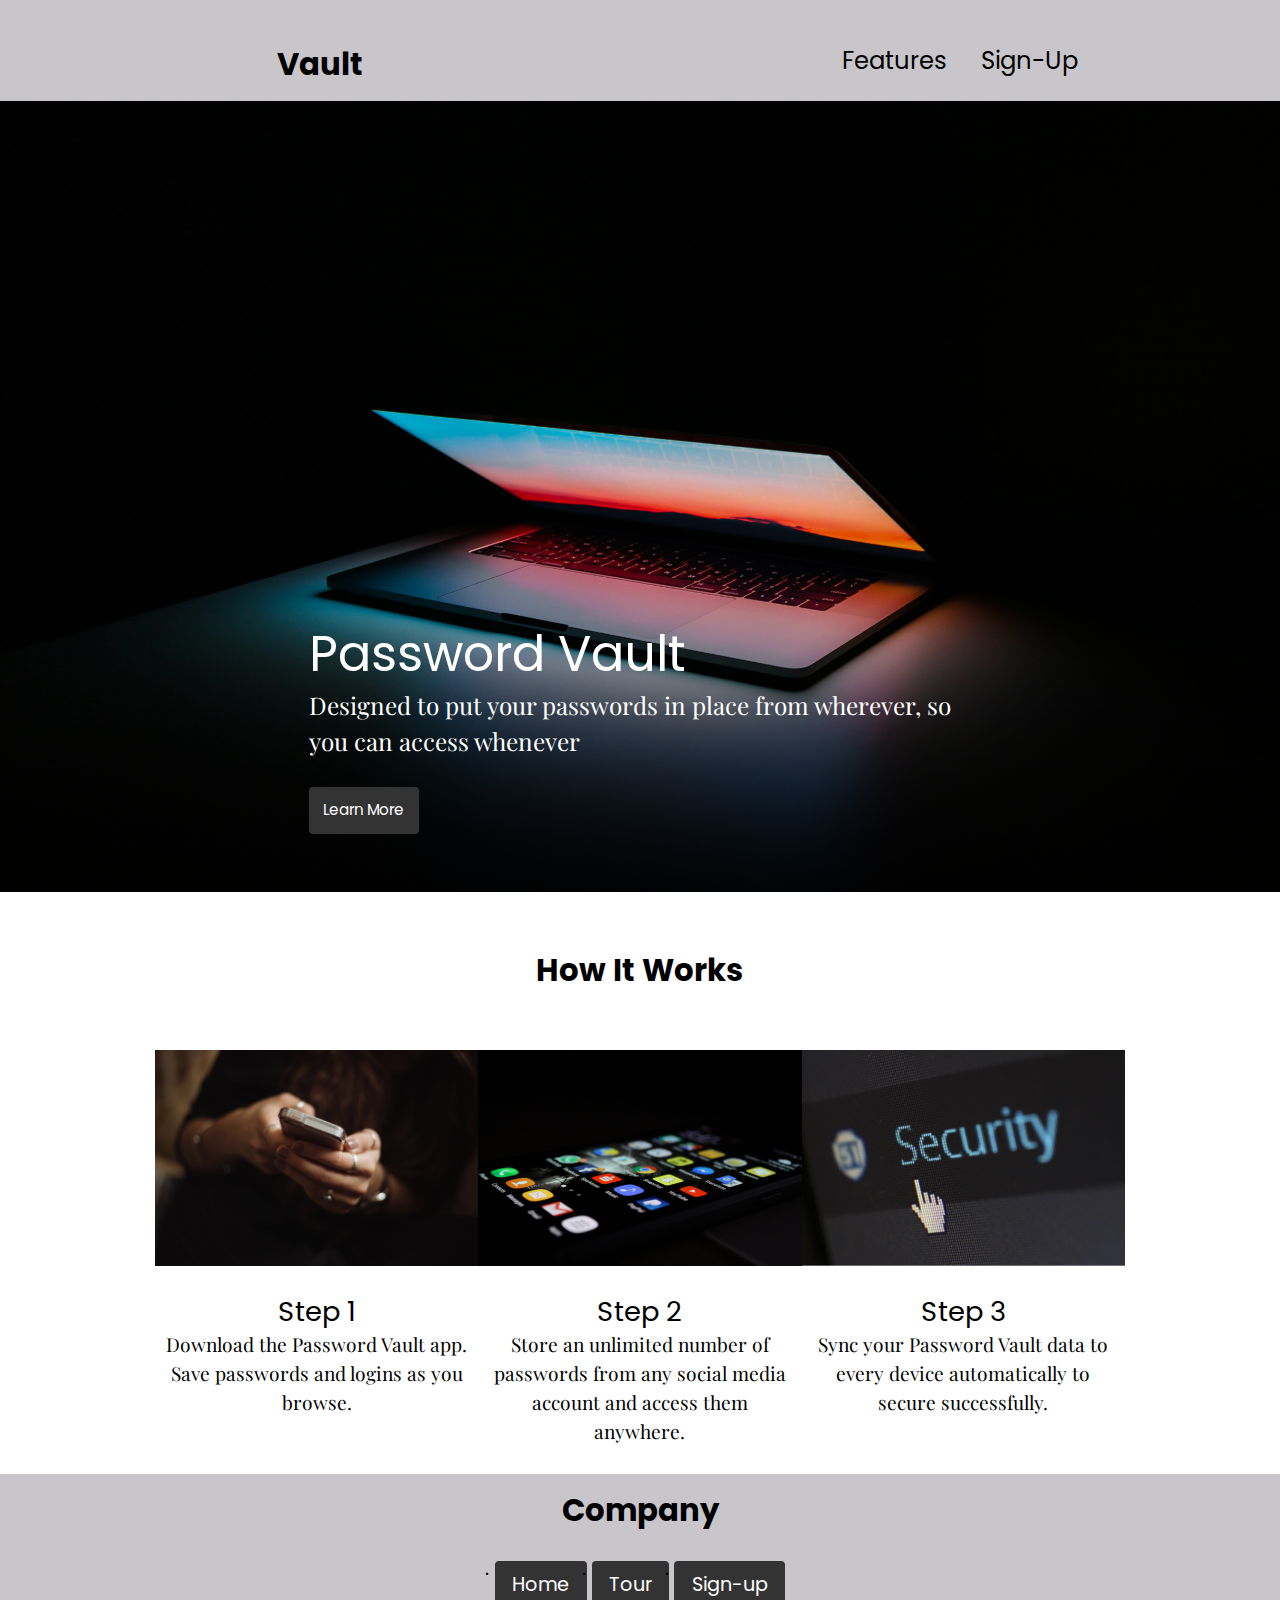
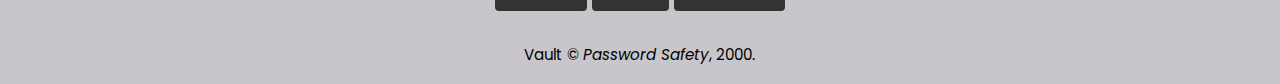
<file: index.html>
<!DOCTYPE html>
<html lang="en-ca">
<head>
  <meta charset="utf-8">
  <title>SAAS Website</title>
  <meta name="viewport" content="width=device-width,initial-scale=1">
  <link href="css/modules.css" rel="stylesheet">
  <link href="css/grid.css" rel="stylesheet">
  <link href="css/type.css" rel="stylesheet">
  <link href="css/main.css" rel="stylesheet">
  <link href="https://fonts.googleapis.com/css2?family=Playfair+Display&family=Poppins:wght@300;700&display=swap" rel="stylesheet">
</head>
<body>

  <ul class="skip-links top">
    <li><a href="#main">Jump to main content</a></li>
    <li><a href="#nav">Jump to navigation</a></li>
  </ul>

  <header role="banner" class="head text-center">
    <div class="grid">
      <div class="unit xs-1 s-1 m-1-2 l-1-2">
        <h1 class="peta push-0 pad-t-1-2 pad-b-1-2 gutter"><a class="name" href="index.html">Vault</a></h1>
      </div>
      <div class="unit xs-1 s-1 m-1-2 l-1-2 grid-middle">
        <nav role="navigation" id="nav" tabindex="0">
          <ol class="giga push-0 list-group-inline">
            <li class="gutter-1-2 pad-t-1-2 pad-b-1-2"><a href="tour.html">Features</a></li>
            <li class="gutter-1-2 pad-t-1-2 pad-b-1-2"><a href="sign-up.html">Sign-Up</a></li>
          </ol>
        </nav>
      </div>
    </div>
  </header>

  <main role="main" id="main" tabindex="0">
    <section class="banner push">
      <div class="embed embed-golden">
        <img class="embed-item" src="images/laptop.jpg" alt="" aria-details="password-vault">
      </div>
      <div class="banner-content pad-t-2 pad-b-2" id="password-vault">
        <div class="gutter-1-2 wrapper max-length">
          <h2 class="not-bold nina push-0 ">Password Vault</h2>
          <p class="giga push-b">Designed to put your passwords in place from wherever, so you can access whenever</p>
          <a class="btn micro" href="tour.html">Learn More</a>
        </div>
      </div>
    </section>
    <section class="text-center wrapper gutter-1-2">
      <h2 class="push island">How It Works</h2>
      <div>
        <ul class="grid list-group">
          <li class="unit xs-1 s-1 m-1-2 l-1-3">
            <img class="img-flex push" src="images/hold-phone.jpg" alt="" aria-details="step-one">
            <div class="gutter-1-4" id="step-one">
              <h3 class="tera push-0 not-bold">Step 1</h3>
              <p>Download the Password Vault app. Save passwords and logins as you browse.</p>
            </div>
          </li>
          <li class="unit xs-1 s-1 m-1-2 l-1-3">
            <img class="img-flex push" src="images/socials.jpg" alt="" aria-details="step-two">
            <div class="gutter-1-4">
              <h3 class="tera push-0 not-bold" id="step-two">Step 2</h3>
              <p>Store an unlimited number of passwords from any social media account and access them anywhere.</p>
            </div>
          </li>
          <li class="unit xs-1 s-1 m-1-2 l-1-3">
            <img class="img-flex push" src="images/secure.jpg" alt="" aria-details="step-three">
            <div class="gutter-1-4" id="step-three">
              <h3 class="tera push-0 not-bold">Step 3</h3>
              <p>Sync your Password Vault data to every device automatically to secure successfully.</p>
            </div>
          </li>
        </ul>
      </div>
    </section>
  </main>

  <footer class="footer pad-t-1-2 pad-b-1-2" role="contentinfo" tabindex="0">
    <nav class="links text-center">
      <h2 class="text-center">Company</h2>
      <ul class="text-center">
        <li><a class="btn" href="index.html">Home</a></li>
        <li><a class="btn" href="tour.html">Tour</a></li>
        <li><a class="btn" href="sign-up.html">Sign-up</a></li>
      </ul>
    </nav>
    <div class="wrapper gutter-1-2 text-center">
      <small class="push-0 micro">Vault © <i>Password Safety</i>, 2000.</small>
    </div>
  </footer>
</body>
</html>
</file>
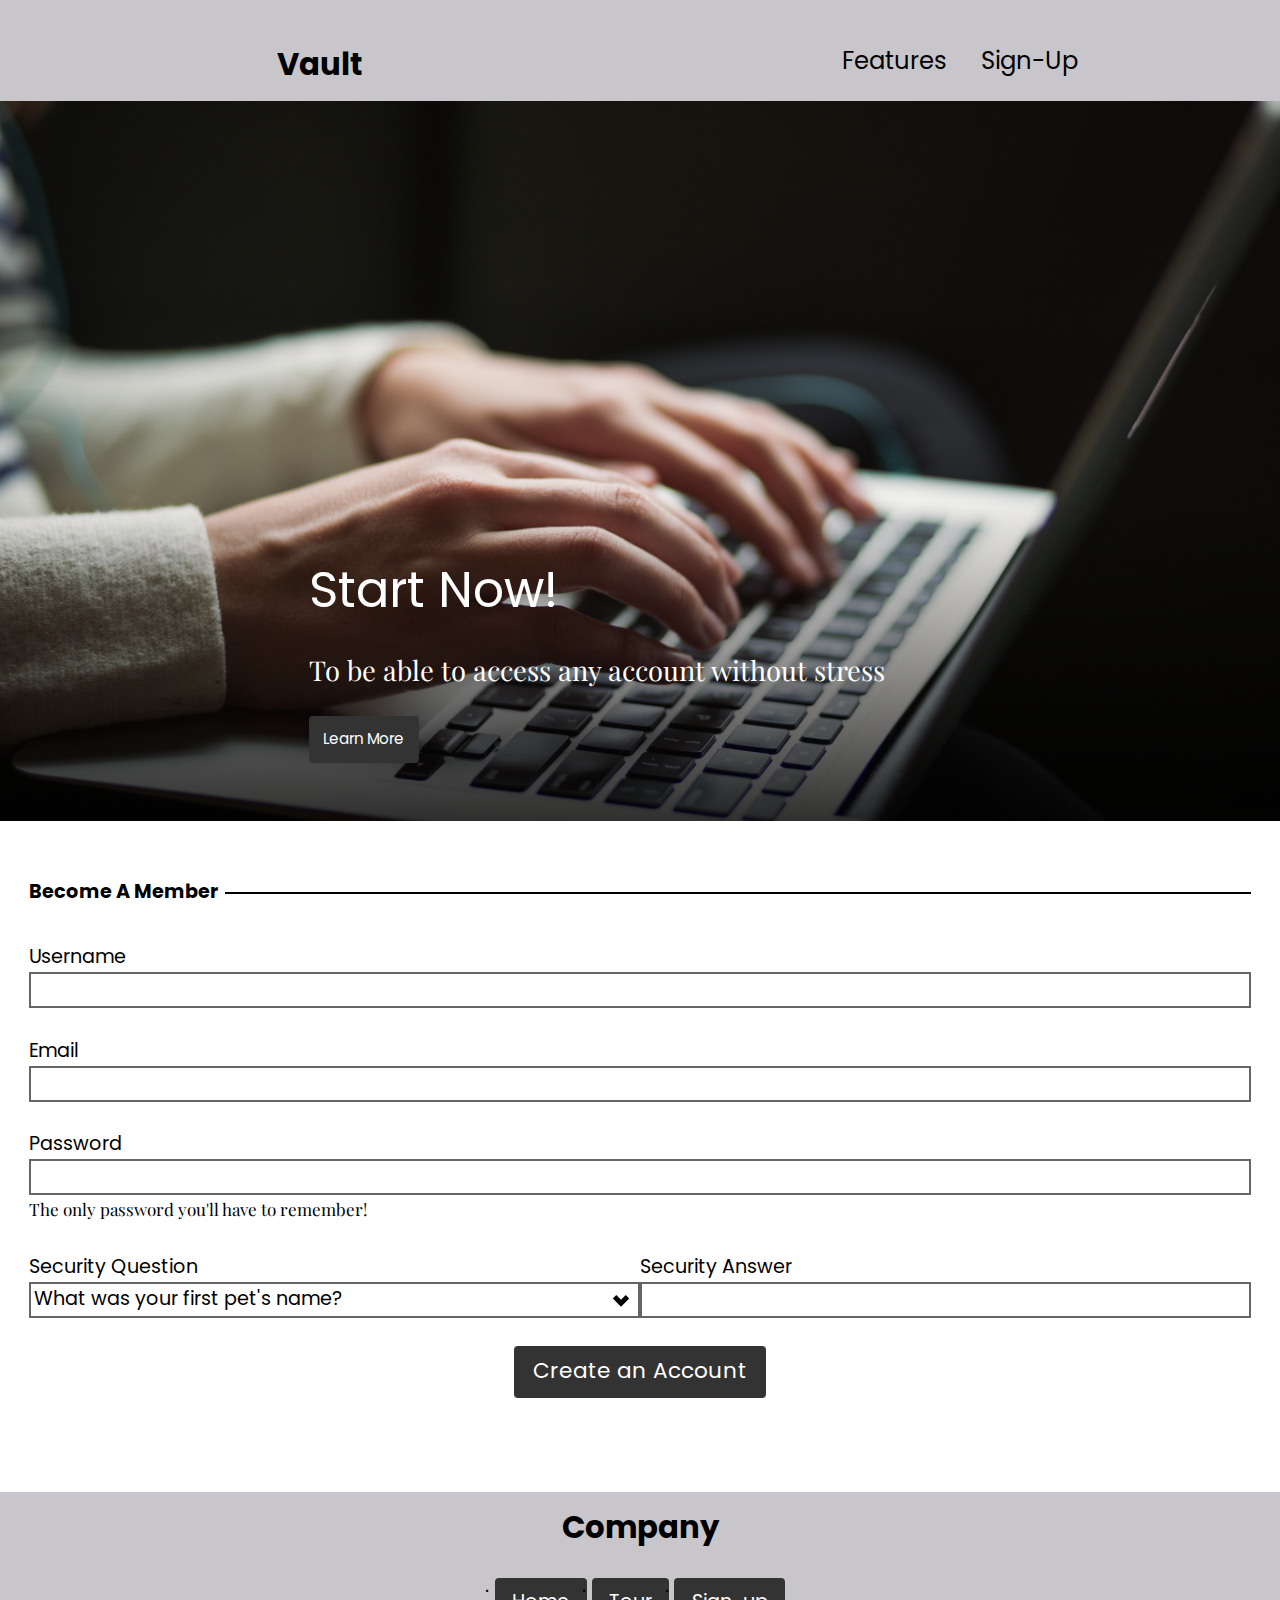
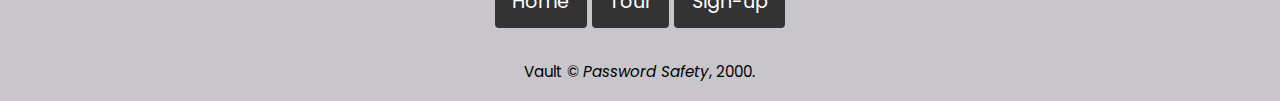
<file: sign-up.html>
<!DOCTYPE html>
<html lang="en-ca">
<head>
  <meta charset="utf-8">
  <title>Sign-up</title>
  <meta name="viewport" content="width=device-width,initial-scale=1">
  <link href="css/modules.css" rel="stylesheet">
  <link href="css/grid.css" rel="stylesheet">
  <link href="css/type.css" rel="stylesheet">
  <link href="css/main.css" rel="stylesheet">
  <link href="https://fonts.googleapis.com/css2?family=Playfair+Display&family=Poppins:wght@300;700&display=swap" rel="stylesheet">
</head>
<body>
  <ul class="skip-links top">
    <li><a href="#main">Jump to main content</a></li>
    <li><a href="#nav">Jump to navigation</a></li>
  </ul>
  <header role="banner" class="head text-center">
    <div class="grid">
      <div class="unit xs-1 s-1 m-1-2 l-1-2">
        <h1 class="peta push-0 pad-t-1-2 pad-b-1-2 gutter"><a class="name" href="index.html">Vault</a></h1>
      </div>
      <div class="unit xs-1 s-1 m-1-2 l-1-2 grid-middle">
        <nav role="navigation" id="nav" tabindex="0">
          <ol class="giga push-0 list-group-inline">
            <li class="gutter-1-2 pad-t-1-2 pad-b-1-2"><a href="tour.html">Features</a></li>
            <li class="gutter-1-2 pad-t-1-2 pad-b-1-2"><a href="sign-up.html">Sign-Up</a></li>
          </ol>
        </nav>
      </div>
    </div>
  </header>

  <main role="main" id="main" tabindex="0">
    <section class="banner push">
      <div class="embed embed-16by9">
        <img class="embed-item" src="images-2/sign-up.jpg" alt="" aria-details="start-now">
      </div>
      <div class="banner-content pad-t-2 pad-b-2" id="start-now">
        <div class="gutter-1-2 wrapper max-length">
          <h2 class="not-bold nina push-b ">Start Now!</h2>
          <p class="tera push-b">To be able to access any account without stress</p>
          <a class="btn micro" href="tour.html">Learn More</a>
        </div>
      </div>
    </section>

    <section class="contact gutter">
      <form class="push-0" method="POST" action="https://formspree.io/agit0003@algonquincollege.com">
        <fieldset>
          <legend class="bold pad-t pad-b">Become A Member</legend>
          <div class="grid">

            <div class="unit xs-1 s-1 m-1 l-1 xl-1">
              <div class="push">
                <label for="username">Username</label>
                <input id="username" required>
              </div>
            </div>
            <div class="unit xs-1 s-1 m-1 l-1 xl-1">
              <div class="push">
                <label for="email">Email</label>
                <input id="email" type="email" name="email" required>
              </div>
              <div class="push unit xs-1 s-1 m-1 l-1 xl-1">
                <label for="password">Password</label>
                <input type="password" id="password" required>
                <p class="milli">The only password you'll have to remember!</p>
              </div>
            </div>
            <div class="push unit xs-1 s-1-2 m-1-2 l-1-2 xl-2">
              <label for="physical">Security Question</label>
              <select id="physical" name="physical">
                <option>What was your first pet's name?</option>
                <option>What was your first car?</option>
                <option>What is your favourite snack?</option>
                <option>Where did you meet your significant other?</option>
              </select>
            </div>
            <div class="push unit xs-1 s-1-2 m-1-2 l-1-2 xl-1-2">
              <label for="text">Security Answer</label>
              <input id="text" type="text" name="text" required>
            </div>
            <div class="unit xs-1 s-1 m-1 l-1 text-center pad-b-2">
              <button class="btn mega" type="submit">Create an Account</button>
            </div>
          </div>

        </fieldset>
      </form>
    </section>
  </main>

  <footer class="footer pad-t-1-2 pad-b-1-2" role="contentinfo" tabindex="0">
    <nav class="links">
      <h2 class="text-center">Company</h2>
      <ul class="text-center">
        <li><a class="btn" href="index.html">Home</a></li>
        <li><a class="btn" href="tour.html">Tour</a></li>
        <li><a class="btn" href="sign-up.html">Sign-up</a></li>
      </ul>
    </nav>
    <div class="wrapper gutter-1-2 text-center">
      <small class="push-0 micro">Vault © <i>Password Safety</i>, 2000.</small>
    </div>
  </footer>
</body>
</html>
</file>
<file: css/modules.css>
/*
 * Modulifier || Code released under the UNLICENSE
 * Code under other copyrights & licenses listed below.
 * https://modulifier.web-dev.tools/#responsive;images;list-group;embed;media-object;icons;hidden;positioning;nice-lists;forms;buttons;accessibility;print
 */

@-moz-viewport { width: device-width; scale: 1; }
@-ms-viewport { width: device-width; scale: 1; }
@-o-viewport { width: device-width; scale: 1; }
@-webkit-viewport { width: device-width; scale: 1; }
@viewport { width: device-width; scale: 1; }

html {
  box-sizing: border-box;
  -moz-text-size-adjust: 100%;
  -ms-text-size-adjust: 100%;
  -webkit-text-size-adjust: 100%;
  text-size-adjust: 100%;
}

*, *::before, *::after {
  box-sizing: inherit;
}

body {
  margin: 0;
}

article,
aside,
details,
figcaption,
figure,
footer,
header,
main,
menu,
nav,
section,
summary {
  display: block;
}

audio,
canvas,
progress,
video {
  display: inline-block;
  vertical-align: baseline;
}

template {
  display: none;
}

details {
  cursor: pointer;
}

audio:not([controls]) {
  display: none;
  height: 0;
}

a,
area,
button,
input,
label,
select,
textarea,
[tabindex] {
  -ms-touch-action: manipulation;
  touch-action: manipulation;
}

img {
  border: 0;
}

.img-flex,
.img-flex img {
  display: block;
  width: 100%;
}

svg {
  fill: currentColor;
}

svg:not(:root) {
  overflow: hidden;
}

svg.img-flex {
  width: 100%;
  height: 100%;
}

.image-replacement, .ir {
  overflow: hidden;
  direction: ltr;
  text-align: left;
  text-indent: 100%;
  white-space: nowrap;
}

.list-group, .list-group-inline, .list-group--inline {
  padding-left: 0;
  list-style-type: none;
}

.list-group > dd {
  margin-left: 0;
}

.list-group-inline::before,
.list-group-inline::after,
.list-group--inline::before,
.list-group--inline::after {
  content: "";
  display: table;
}

.list-group-inline::after,
.list-group--inline::after {
  clear: both;
}

.list-group-inline > li,
.list-group--inline > li {
  display: inline-block;
}

.list-group-inline > dt,
.list-group--inline > dt {
  clear: left;
  float: left;
  width: 11em;
}

.list-group-inline > dd,
.list-group--inline > dd {
  float: left;
  min-width: 12em;
}

.embed {
  margin-left: 0;
  margin-right: 0;
  overflow: hidden;
  position: relative;
  width: 100%;
}

.embed-1by1, .embed--1by1 {
  padding-top: 100%; /* Square */
}

.embed-4by3, .embed--4by3 {
  padding-top: 75%; /* Traditional TV/computer screens */
}

.embed-iso216, .embed--iso216 {
  padding-top: 70.92%; /* A-standard paper sizes */
}

.embed-3by2, .embed--3by2 {
  padding-top: 66.6%; /* Classic 35 mm film & most digital photos, landscape */
}

.embed-2by3, .embed--2by3 {
  padding-top: 150%; /* Classic 35 mm film & most digital photos, portrait */
}

.embed-golden, .embed--golden {
  padding-top: 61.8%; /* The Golden Ratio */
}

.embed-16by9, .embed--16by9 {
  padding-top: 56.25%; /* HD TV */
}

.embed-185by100, .embed--185by100 {
  padding-top: 54.05%; /* Common widescreen cinema */
}

.embed-24by10, .embed--24by10 {
  padding-top: 41.667%; /* Widescreen cinema: 2.4:1 */
}

.embed-3by1, .embed--3by1 {
  padding-top: 33.3333%; /* Panorama photos */
}

.embed-4by1, .embed--4by1 {
  padding-top: 25%; /* Polyvision */
}

.embed-5by1, .embed--5by1 {
  padding-top: 20%; /* Really wide... */
}

.embed-item, .embed__item {
  min-height: 100%;
  left: 0;
  position: absolute;
  top: 0;
  width: 100%;
}

.media {
  overflow: hidden;
}

.media-img, .media__img {
  float: left;
}

.media-img-reversed, .media__img--reversed {
  float: right;
}

.media-img-stacked, .media__img--stacked {
  float: none;
}

.media-body, .media__body {
  overflow: hidden;
  min-width: 12em; /* Slightly less than 200px, responsiveness built in */
}

.icon {
  display: inline-block;
  position: relative;
  background: transparent none no-repeat center center;
  background-size: contain;
  vertical-align: middle;
}

.i-16, .i--16 {
  height: 16px;
  width: 16px;
}

.i-18, .i--18 {
  height: 18px;
  width: 18px;
}

.i-20, .i--20 {
  height: 20px;
  width: 20px;
}

.i-24, .i--24 {
  height: 24px;
  width: 24px;
}

.i-32, .i--32 {
  height: 32px;
  width: 32px;
}

.i-48, .i--48 {
  height: 48px;
  width: 48px;
}

.i-64, .i--64 {
  height: 64px;
  width: 64px;
}

.i-96, .i--96 {
  height: 96px;
  width: 96px;
}

.i-128, .i--128 {
  height: 128px;
  width: 128px;
}

.i-192, .i--192 {
  height: 192px;
  width: 192px;
}

.i-256, .i--256 {
  height: 256px;
  width: 256px;
}

.icon img,
.icon svg {
  left: 0;
  height: 100%;
  position: absolute;
  top: 0;
  width: 100%;
  fill: currentColor;
}

.icon-label {
  vertical-align: middle;
}

.icon-link,
.icon-link:focus,
.icon-link:hover {
  text-decoration: none;
}

[hidden], .hidden {
  /* stylelint-disable declaration-no-important */
  display: none !important;
  visibility: hidden !important;
  /* stylelint-enable */
}

.visually-hidden {
  height: 1px;
  margin: -1px;
  overflow: hidden;
  padding: 0;
  position: absolute;
  width: 1px;
  border: 0;
  clip: rect(0 0 0 0);
  clip-path: inset(50%);
}

.visually-hidden.focusable:active, .visually-hidden.focusable:focus {
  height: auto;
  margin: 0;
  overflow: visible;
  position: static;
  width: auto;
  clip: auto;
  clip-path: none;
}

.invisible {
  visibility: hidden;
}

.chop,
.crop {
  overflow: hidden;
}

.truncate {
  max-width: 100%;
  overflow: hidden;
  width: 100%;
  text-overflow: ellipsis;
  white-space: nowrap;
}

.scrollable {
  max-width: 100%;
  overflow-x: auto;
  overflow-y: hidden;
  -webkit-overflow-scrolling: touch;
}

.flex-row {
  display: -webkit-flex;
  display: -ms-flexbox;
  display: flex;
}

.flex-justify {
  -webkit-justify-content: space-between;
  -ms-flex-pack: space-between;
  justify-content: space-between;
}

.flex-align-center {
  -webkit-align-items: center;
  -ms-flex-align: center;
  align-items: center;
}

.center-text,
.center-flow {
  text-align: center;
}

.center-block {
  margin-left: auto;
  margin-right: auto;
}

.no-auto-margins,
.not-centered {
  /* stylelint-disable declaration-no-important */
  margin-left: 0 !important;
  margin-right: 0 !important;
  /* stylelint-enable */
}

.center-content,
.center-content-vertical,
.center-contents,
.center-contents-vertical {
  display: -webkit-flex;
  display: -ms-flexbox;
  display: flex;
  -webkit-justify-content: center;
  -ms-flex-pack: center;
  justify-content: center;
  -webkit-align-items: center;
  -ms-flex-align: center;
  align-items: center;
  -webkit-align-content: center;
  -ms-flex-line-pack: center;
  align-content: center;
  -webkit-flex-direction: column wrap;
  -ms-flex-direction: column wrap;
  flex-flow: column wrap;
}

.center-content-start,
.center-content-vertical-start,
.center-contents-start,
.center-contents-vertical-start {
  display: -webkit-flex;
  display: -ms-flexbox;
  display: flex;
  -webkit-justify-content: center;
  -ms-flex-pack: center;
  justify-content: center;
  -webkit-flex-direction: column wrap;
  -ms-flex-direction: column wrap;
  flex-flow: column wrap;
}

.center-content-horizontal,
.center-contents-horizontal {
  display: -webkit-flex;
  display: -ms-flexbox;
  display: flex;
  -webkit-justify-content: center;
  -ms-flex-pack: center;
  justify-content: center;
  -webkit-align-items: center;
  -ms-flex-align: center;
  align-items: center;
  -webkit-align-content: center;
  -ms-flex-line-pack: center;
  align-content: center;
  -webkit-flex-direction: row wrap;
  -ms-flex-direction: row wrap;
  flex-flow: row wrap;
}

.clearfix::after {
  content: " ";
  display: block;
  clear: both;
}

.left {
  float: left;
}

.right {
  float: right;
}

.inline {
  display: inline;
}

.block {
  display: block;
}

.inline-block, .ib {
  display: inline-block;
}

.valign-top {
  vertical-align: top;
}

.valign-bottom {
  vertical-align: bottom;
}

.valign-middle {
  vertical-align: middle;
}

.fixed {
  position: fixed;
}

.relative {
  position: relative;
}

[class*="pin-"],
.absolute {
  position: absolute;
}

.static {
  position: static;
}

.zindex-1 {
  z-index: 1;
}

.zindex-2 {
  z-index: 2;
}

.zindex-3 {
  z-index: 3;
}

.zindex-1000 {
  z-index: 1000;
}

.pin-top-left,
.pin-left-top,
.pin-tl,
.pin-lt {
  top: 0;
  left: 0;
}

.pin-top-right,
.pin-right-top,
.pin-tr,
.pin-rt {
  top: 0;
  right: 0;
}

.pin-bottom-left,
.pin-left-bottom,
.pin-bl,
.pin-lb {
  bottom: 0;
  left: 0;
}

.pin-bottom-right,
.pin-right-bottom,
.pin-br,
.pin-rb {
  bottom: 0;
  right: 0;
}

.pin-top-center,
.pin-center-top,
.pin-tc,
.pin-ct {
  left: 50%;
  top: 0;
  transform: translateX(-50%);
}

.pin-bottom-center,
.pin-center-bottom,
.pin-bc,
.pin-cb {
  bottom: 0;
  left: 50%;
  transform: translateX(-50%);
}

.pin-center-left,
.pin-left-center,
.pin-cl,
.pin-lc {
  left: 0;
  top: 50%;
  transform: translateY(-50%);
}

.pin-center-right,
.pin-right-center,
.pin-cr,
.pin-rc {
  right: 0;
  top: 50%;
  transform: translateY(-50%);
}

.pin-center, .pin-c {
  left: 50%;
  top: 50%;
  transform: translate(-50%, -50%);
}

.width-quarter, .w-1-4 {
  width: 25%;
}

.width-half, .w-1-2 {
  width: 50%;
}

.width-full, .w-1 {
  width: 100%;
}

.height-quarter, .h-1-4 {
  height: 25%;
}

.height-half, .h-1-2 {
  height: 50%;
}

.height-full, .h-1 {
  height: 100%;
}

.height-win-quarter, .h-w-1-4 {
  height: 25vh;
  max-height: 46em;
}

.height-win-half, .h-w-1-2 {
  height: 50vh;
  max-height: 46em;
}

.height-win-full, .h-w-1 {
  height: 100vh;
  max-height: 46em;
}

ul {
  list-style-type: none;
}

ul > li::before {
  content: "·";
  float: left;
  margin-left: -1.6em;
  width: 1.3em;
  text-align: right;
}

ol {
  counter-reset: ol-simple-numbers;
  list-style-type: none;
}

ol > li::before {
  float: left;
  margin-left: -1.6em;
  width: 1.3em;
  counter-increment: ol-simple-numbers;
  content: counter(ol-simple-numbers);
  text-align: right;
}

.list-group > li::before,
.list-group-inline > li::before,
.list-group--inline > li::before {
  content: none;
}

/* stylelint-disable no-descending-specificity */

/*
 * (c) Nicolas Gallagher and Jonathan Neal of Normalize.css || MIT License
 *     https://necolas.github.io/normalize.css/
 */

button,
input,
optgroup,
select,
textarea {
  color: inherit;
  font: inherit;
  margin: 0;
}

button,
input {
  overflow: visible;
}

button,
select {
  text-transform: none;
}

button,
html [type="button"],
[type="reset"],
[type="submit"] {
  -webkit-appearance: button;
  cursor: pointer;
}

button[disabled],
html input[disabled] {
  cursor: default;
}

button::-moz-focus-inner,
input::-moz-focus-inner {
  border: 0;
  padding: 0;
}

[type="checkbox"],
[type="radio"] {
  opacity: 0;
  position: absolute;
  height: 1px;
  width: 1px;
}

[type="number"]::-webkit-inner-spin-button,
[type="number"]::-webkit-outer-spin-button {
  height: auto;
}

[type="search"]::-webkit-search-cancel-button,
[type="search"]::-webkit-search-decoration {
  -webkit-appearance: none;
}

fieldset {
  padding-left: 0;
  padding-right: 0;

  border: 0;
  border-top: 2px solid #666;
}

legend {
  color: inherit;
  display: table;
  max-width: 100%;
  padding: 0 .3em 0 0;
  white-space: normal;

  border: 0;

  font-weight: bold;
}

optgroup {
  font-weight: bold;
}

::-webkit-input-placeholder {
  color: inherit;
  opacity: .54;
}

::-webkit-file-upload-button {
  -webkit-appearance: button;
  font: inherit;
}

/* End Normalize.css code */

label,
.label-block {
  display: block;
  cursor: pointer;
}

[type="checkbox"] + label,
[type="radio"] + label,
.label-inline {
  display: inline-block;
}

input:not([type]),
[type="text"],
[type="number"],
[type="search"],
[type="url"],
[type="email"],
[type="password"],
[type="tel"],
[type="datetime-local"],
[type="month"],
[type="week"],
[type="date"],
[type="time"],
[type="range"],
select,
textarea {
  -moz-appearance: none;
  -webkit-appearance: none;
  appearance: none;
}

input,
textarea {
  display: block;
  width: 100%;

  background-color: #fff;
  border: 2px solid #666;
  border-radius: 0;
}

label {
  vertical-align: middle;
}

textarea {
  max-width: 100%;
  min-height: 4em;
  overflow: auto;
}

[type="color"] {
  display: inline-block;
  width: 2em;
}

select {
  display: block;
  width: 100%;

  background-image: url("data:image/svg+xml,%3Csvg xmlns='http://www.w3.org/2000/svg' width='256' height='256' viewBox='0 0 256 256'%3E%3Cpath fill='none' stroke='%23000' stroke-miterlimit='10' stroke-width='70' d='M36.3 82.1l91.9 91.8 91.5-91.8'/%3E%3C/svg%3E");
  background-repeat: no-repeat;
  background-position: calc(100% - .4em) center;
  background-size: 18px auto;
  background-color: #fff;
  border: 2px solid #666;
  border-radius: 0;
}

[type="checkbox"] + label::before {
  content: " ";
  display: inline-block;
  height: 1.8em;
  margin-right: .3em;
  position: relative;
  vertical-align: middle;
  top: -.1em;
  width: 1.8em;

  background-color: #fff;
  background-size: cover;
  border: 2px solid #666;

  line-height: inherit;
}

[type="checkbox"]:checked + label::before {
  background-image: url("data:image/svg+xml,%3Csvg xmlns='http://www.w3.org/2000/svg' width='256' height='256' viewBox='0 0 256 256'%3E%3Cpath fill='none' stroke='%23000' stroke-miterlimit='10' stroke-width='50' d='M49.9 130.1l50.8 50.7L206.1 75.2'/%3E%3C/svg%3E");
}

[type="checkbox"]:focus + label::before {
  outline: 3px solid #000;
  z-index: 1000;
}

[type="radio"] + label::before {
  content: " ";
  display: inline-block;
  height: 1.8em;
  margin-right: .3em;
  position: relative;
  vertical-align: middle;
  top: -.1em;
  width: 1.8em;

  background-color: #fff;
  background-size: cover;
  border: 2px solid #666;
  border-radius: 50%;

  line-height: inherit;
}

[type="radio"]:checked + label::before {
  background-image: url("data:image/svg+xml,%3Csvg xmlns='http://www.w3.org/2000/svg' width='256' height='256' viewBox='0 0 256 256'%3E%3Ccircle cx='128' cy='128' r='70.4'/%3E%3C/svg%3E");
}

[type="radio"]:focus + label::before,
[type="radio"] + label:focus::before {
  box-shadow: 0 0 0 3px #000;
  z-index: 1000;
}

[type="range"] {
  border: 0;
  background-color: #fff;
}

[type="range"]::-webkit-slider-runnable-track {
  height: 6px;

  -webkit-appearance: none;
  appearance: none;
  background-color: #ccc;
  border: 0;
  border-radius: 3px;
}

[type="range"]:active::-webkit-slider-runnable-track {
  background-color: #ccc;
}

[type="range"]::-moz-range-track {
  height: 6px;

  -moz-appearance: none;
  appearance: none;
  background-color: #ccc;
  border: 0;
  border-radius: 3px;
}

[type="range"]:active::-moz-range-track {
  background-color: #ccc;
}

[type="range"]::-ms-track {
  height: 6px;

  -ms-appearance: none;
  appearance: none;
  background-color: #ccc;
  border: 0;
  border-radius: 3px;
}

[type="range"]:active::-ms-track {
  background-color: #ccc;
}

[type="range"]::-webkit-slider-thumb {
  margin-top: -4px;
  height: 16px;
  width: 16px;

  -webkit-appearance: none;
  appearance: none;
  background-color: #000;
  border: none;
  border-radius: 50%;
}

[type="range"]:hover::-webkit-slider-thumb {
  background-color: #000;
}

[type="range"]:active::-webkit-slider-thumb {
  background-color: #000;
}

[type="range"]::-moz-range-thumb {
  margin-top: -4px;
  height: 16px;
  width: 16px;

  -webkit-appearance: none;
  appearance: none;
  background-color: #000;
  border: none;
  border-radius: 50%;
}

[type="range"]:hover::-moz-range-thumb {
  background-color: #000;
}

[type="range"]:active::-moz-range-thumb {
  background-color: #000;
}

[type="range"]::-ms-thumb {
  margin-top: -4px;
  height: 16px;
  width: 16px;

  -webkit-appearance: none;
  appearance: none;
  background-color: #000;
  border: none;
  border-radius: 50%;
}

[type="range"]:hover::-ms-thumb {
  background-color: #000;
}

[type="range"]:active::-ms-thumb {
  background-color: #000;
}

[type="checkbox"].hide-custom-input + label::before,
[type="checkbox"] + .hide-custom-input::before,
[type="radio"].hide-custom-input + label::before,
[type="radio"] + .hide-custom-input::before {
  content: none;
  display: none;
}

/* stylelint-enable */

.link-box {
  display: block;
  text-decoration: none;
}

/* stylelint-disable no-descending-specificity */

button,
.btn {
  cursor: pointer;
  display: inline-block;
  margin: 0;
  overflow: visible;
  padding: .375em .75em .42em;
  -webkit-appearance: none;
  -moz-appearance: none;
  appearance: none;
  background-color: #333;
  border-radius: 4px;
  border: 3px solid #333;
  color: #fff;
  font: inherit;
  text-decoration: none;
  text-transform: none;
}

button::-moz-focus-inner {
  border: 0;
  padding: 0;
}

/* stylelint-enable */

button:focus,
button:hover,
.btn:focus,
.btn:hover {
  background-color: #000;
  border-color: #000;
  color: #fff;
}

button[disabled] {
  cursor: default;
}

.btn-light, .btn--light {
  background-color: #e2e2e2;
  border-color: #e2e2e2;
  color: #000;
}

.btn-light:focus,
.btn-light:hover,
.btn--light:focus,
.btn--light:hover {
  background-color: #666;
  border-color: #666;
  color: #fff;
}

.btn-ghost,
.btn--ghost {
  background-color: transparent;
  border-color: #333;
  color: #000;
}

.btn-ghost:focus,
.btn-ghost:hover,
.btn--ghost:focus,
.btn--ghost:hover {
  background-color: #e2e2e2;
  border-color: #000;
  color: #000;
}

.btn-link {
  display: inline;
  padding: 0;
  background-color: transparent;
  border-radius: 0;
  border: 0;
  color: inherit;
}

.btn-link:focus,
.btn-link:hover {
  background-color: transparent;
  color: inherit;
}

a:hover, a:active {
  outline: none;
}

a:focus,
[tabindex="0"]:focus,
details:focus,
summary:focus,
input:focus,
textarea:focus,
button:focus,
select:focus {
  outline: 3px solid #000;
  outline-offset: 0;
}

a:focus, [tabindex="0"]:focus {
  outline-offset: 3px;
}

.skip-links {
  margin: 0;
  padding: 0;
  list-style-type: none;
}

.skip-links > li::before {
  content: none; /* Remove the bullets if nice lists is selected */
}

.skip-links a,
.skip-links button {
  padding: .5em .75em;
  position: absolute;
  top: -10em;
  z-index: 10000; /* To make sure they're always on top */
  background-color: #000;
  border: 0;
  color: #fff;
  font-size: 1.125rem;
  font-weight: bold;
  text-decoration: none;
}

.skip-links a:focus,
.skip-links button:focus {
  outline-offset: 3px;
  top: 0;
}

[aria-busy="true"] {
  cursor: progress;
}

[aria-controls] {
  cursor: pointer;
}

[aria-disabled] {
  cursor: default;
}

.print-only {
  display: none;
  visibility: hidden;
}

.page-break-before {
  page-break-before: always;
}

.page-break-after {
  page-break-after: always;
}

.no-page-break-inside {
  page-break-inside: avoid;
}

@media print {

  /* stylelint-disable declaration-no-important */

  .no-print {
    display: none !important;
    visibility: hidden !important;
  }

  .print-only,
  .force-print {
    display: block !important;
    visibility: visible !important;
  }

  /* stylelint-enable */

  .visually-hidden.force-print {
    height: auto;
    margin: 0;
    overflow: visible;
    padding: 0;
    position: static;
    width: auto;
    border: 0;
    clip: initial;
    clip-path: none;
  }

  /*
   * (c) Fabien Sa || MIT License
   *     http://bafs.github.io/Gutenberg/
   */

  table,
  blockquote,
  pre,
  code,
  figure,
  li,
  hr,
  ul,
  ol,
  a,
  tr {
    page-break-inside: avoid;
  }

  h1, h2, h3, h4, h5, h6, p, a {
    orphans: 3;
    widows: 3;
  }

  h1,
  h2,
  h3,
  h4,
  h5,
  h6 {
    page-break-after: avoid;
    page-break-inside: avoid;
  }

  h1 + p,
  h2 + p,
  h3 + p,
  h4 + p,
  h5 + p,
  h6 + p {
    page-break-before: avoid;
  }

  img {
    page-break-after: auto;
    page-break-before: auto;
    page-break-inside: avoid;
  }

  /* stylelint-disable declaration-no-important */

  pre {
    white-space: pre-wrap !important;
    word-wrap: break-word;
  }

  /* stylelint-enable */

  /* End Gutenberg code */

  /*
   * (c) HTML5 Boilerplate || MIT License
   *     https://html5boilerplate.com/
   */

  /* stylelint-disable declaration-no-important */

  *, *::before, *::after, *::first-letter, *::first-line {
    background: none transparent !important;
    color: #000 !important;
    box-shadow: none !important;
    text-shadow: none !important;
  }

  /* stylelint-enable */

  a, a:visited {
    text-decoration: underline;
  }

  a[href]::after {
    content: " (" attr(href) ")";
  }

  abbr[title]::after {
    content: " (" attr(title) ")";
  }

  a[href^="#"]::after,
  a[href^="javascript:"]::after,
  a.no-print-href::after,
  a.href-no-print::after {
    content: "";
  }

  thead {
    display: table-header-group;
  }

  /* End HTML5 Boilerplate code */

}
</file>
<file: css/grid.css>
/*
  Gridifier || Code released under the UNLICENSE
  https://gridifier.web-dev.tools/#xs,4,0,1,1;s,4,25,1,1;m,4,38,1,1;l,4,60,1,1
*/

.grid {
  margin: 0;
  padding: 0;
  letter-spacing: -.31em;
  text-rendering: optimizeSpeed;
  display: -webkit-flex;
  display: -ms-flexbox;
  display: flex;
  -webkit-flex-flow: row wrap;
  -ms-flex-flow: row wrap;
  flex-flow: row wrap;
}

.grid-bottom {
  -webkit-align-items: flex-end;
  -ms-align-items: flex-end;
  align-items: flex-end;
}

.grid-middle {
  -webkit-align-items: center;
  -ms-align-items: center;
  align-items: center;
}

.grid-stretch {
  -webkit-align-items: stretch;
  -ms-align-items: stretch;
  align-items: stretch;
}

.opera-only :-o-prefocus,
.grid {
  word-spacing: -.43em;
}

.unit {
  letter-spacing: normal;
  text-rendering: auto;
  vertical-align: top;
  word-spacing: normal;
  display: inline-block;
  visibility: visible;
}

.grid-bottom .unit {
  vertical-align: bottom;
}

.grid-middle .unit {
  vertical-align: middle;
}

[class*="unit-push-"],
[class*="unit-pull-"] {
  position: relative;
}

.unit-content-distribute {
  display: -ms-flexbox;
  display: -webkit-flex;
  display: flex;
  -ms-flex-direction: column;
  -webkit-flex-direction: column;
  flex-direction: column;
  -ms-flex-pack: justify;
  -webkit-justify-content: space-between;
  justify-content: space-between;
}

.unit-content-center,
.unit-content-center-vertical {
  display: -webkit-flex;
  display: -ms-flexbox;
  display: flex;
  -webkit-justify-content: center;
  -ms-flex-pack: center;
  justify-content: center;
  -webkit-align-items: center;
  -ms-flex-align: center;
  align-items: center;
  -webkit-align-content: center;
  -ms-flex-line-pack: center;
  align-content: center;
  -webkit-flex-direction: column wrap;
  -ms-flex-direction: column wrap;
  flex-flow: column wrap;
}

.unit-content-center-horizontal {
  display: -webkit-flex;
  display: -ms-flexbox;
  display: flex;
  -webkit-justify-content: center;
  -ms-flex-pack: center;
  justify-content: center;
  -webkit-align-items: center;
  -ms-flex-align: center;
  align-items: center;
  -webkit-align-content: center;
  -ms-flex-line-pack: center;
  align-content: center;
  -webkit-flex-direction: row wrap;
  -ms-flex-direction: row wrap;
  flex-flow: row wrap;
}

.content-fill,
.content-stretch {
  -ms-flex-grow: 2;
  -webkit-flex-grow: 2;
  flex-grow: 2;
  max-width: 100%; /* @bugfix: IE 10, 11 */
}

.content-shrink {
  -ms-align-self: center;
  -webkit-align-self: center;
  align-self: center;
}

.unit-xs-hidden,
.xs-0 {
  display: none;
  visibility: hidden;
}

.unit-xs-centered {
  margin: 0 auto;
}

.unit-xs-1,
.xs-1 {
  display: block;
  visibility: visible;
  width: 100%;
}

.unit-offset-xs-0 {
  margin-left: 0;
}

.unit-push-xs-0,
.unit-pull-xs-0 {
  left: 0;
}

.unit-xs-1-2,
.xs-1-2 {
  width: 50%;
}

.unit-offset-xs-1-2 {
  margin-left: 50%;
}

.unit-push-xs-1-2 {
  left: 50%;
}

.unit-pull-xs-1-2 {
  left: -50%;
}

.unit-xs-1-3,
.xs-1-3 {
  width: 33.3333%;
}

.unit-offset-xs-1-3 {
  margin-left: 33.3333%;
}

.unit-push-xs-1-3 {
  left: 33.3333%;
}

.unit-pull-xs-1-3 {
  left: -33.3333%;
}

.unit-xs-2-3,
.xs-2-3 {
  width: 66.6667%;
}

.unit-offset-xs-2-3 {
  margin-left: 66.6667%;
}

.unit-push-xs-2-3 {
  left: 66.6667%;
}

.unit-pull-xs-2-3 {
  left: -66.6667%;
}

.unit-xs-1-4,
.xs-1-4 {
  width: 25%;
}

.unit-offset-xs-1-4 {
  margin-left: 25%;
}

.unit-push-xs-1-4 {
  left: 25%;
}

.unit-pull-xs-1-4 {
  left: -25%;
}

.unit-xs-3-4,
.xs-3-4 {
  width: 75%;
}

.unit-offset-xs-3-4 {
  margin-left: 75%;
}

.unit-push-xs-3-4 {
  left: 75%;
}

.unit-pull-xs-3-4 {
  left: -75%;
}

.unit-xs-1-2,
.xs-1-2,
.unit-xs-1-3,
.xs-1-3,
.unit-xs-2-3,
.xs-2-3,
.unit-xs-1-4,
.xs-1-4,
.unit-xs-3-4,
.xs-3-4 {
  display: inline-block;
  visibility: visible;
}

.unit-xs-1-2[class*="-content-"],
.xs-1-2[class*="-content-"],
.unit-xs-1-3[class*="-content-"],
.xs-1-3[class*="-content-"],
.unit-xs-2-3[class*="-content-"],
.xs-2-3[class*="-content-"],
.unit-xs-1-4[class*="-content-"],
.xs-1-4[class*="-content-"],
.unit-xs-3-4[class*="-content-"],
.xs-3-4[class*="-content-"] {
  display: -webkit-flex;
  display: -ms-flexbox;
  display: flex;
}

.unit-xs-content-distribute,
.xs-content-distribute {
  display: -ms-flexbox;
  display: -webkit-flex;
  display: flex;
  -ms-flex-direction: column;
  -webkit-flex-direction: column;
  flex-direction: column;
  -ms-flex-pack: justify;
  -webkit-justify-content: space-between;
  justify-content: space-between;
}

.unit-xs-content-center,
.unit-xs-content-center-vertical {
  display: -webkit-flex;
  display: -ms-flexbox;
  display: flex;
  -webkit-justify-content: center;
  -ms-flex-pack: center;
  justify-content: center;
  -webkit-align-items: center;
  -ms-flex-align: center;
  align-items: center;
  -webkit-align-content: center;
  -ms-flex-line-pack: center;
  align-content: center;
  -webkit-flex-direction: column wrap;
  -ms-flex-direction: column wrap;
  flex-flow: column wrap;
}

.unit-xs-content-center-horizontal {
  display: -webkit-flex;
  display: -ms-flexbox;
  display: flex;
  -webkit-justify-content: center;
  -ms-flex-pack: center;
  justify-content: center;
  -webkit-align-items: center;
  -ms-flex-align: center;
  align-items: center;
  -webkit-align-content: center;
  -ms-flex-line-pack: center;
  align-content: center;
  -webkit-flex-direction: row wrap;
  -ms-flex-direction: row wrap;
  flex-flow: row wrap;
}

.xs-content-fill,
.xs-content-stretch {
  -ms-flex-grow: 2;
  -webkit-flex-grow: 2;
  flex-grow: 2;
  max-width: 100%; /* @bugfix: IE 10, 11 */
}

.xs-content-shrink {
  -ms-align-self: center;
  -webkit-align-self: center;
  align-self: center;
}

@media only screen and (min-width: 25em) {

  .unit-s-hidden,
  .s-0 {
    display: none;
    visibility: hidden;
  }

  .unit-s-centered {
    margin: 0 auto;
  }

  .unit-s-1,
  .s-1 {
    display: block;
    visibility: visible;
    width: 100%;
  }

  .unit-offset-s-0 {
    margin-left: 0;
  }

  .unit-push-s-0,
  .unit-pull-s-0 {
    left: 0;
  }

  .unit-s-1-2,
  .s-1-2 {
    width: 50%;
  }

  .unit-offset-s-1-2 {
    margin-left: 50%;
  }

  .unit-push-s-1-2 {
    left: 50%;
  }

  .unit-pull-s-1-2 {
    left: -50%;
  }

  .unit-s-1-3,
  .s-1-3 {
    width: 33.3333%;
  }

  .unit-offset-s-1-3 {
    margin-left: 33.3333%;
  }

  .unit-push-s-1-3 {
    left: 33.3333%;
  }

  .unit-pull-s-1-3 {
    left: -33.3333%;
  }

  .unit-s-2-3,
  .s-2-3 {
    width: 66.6667%;
  }

  .unit-offset-s-2-3 {
    margin-left: 66.6667%;
  }

  .unit-push-s-2-3 {
    left: 66.6667%;
  }

  .unit-pull-s-2-3 {
    left: -66.6667%;
  }

  .unit-s-1-4,
  .s-1-4 {
    width: 25%;
  }

  .unit-offset-s-1-4 {
    margin-left: 25%;
  }

  .unit-push-s-1-4 {
    left: 25%;
  }

  .unit-pull-s-1-4 {
    left: -25%;
  }

  .unit-s-3-4,
  .s-3-4 {
    width: 75%;
  }

  .unit-offset-s-3-4 {
    margin-left: 75%;
  }

  .unit-push-s-3-4 {
    left: 75%;
  }

  .unit-pull-s-3-4 {
    left: -75%;
  }

  .unit-s-1-2,
  .s-1-2,
  .unit-s-1-3,
  .s-1-3,
  .unit-s-2-3,
  .s-2-3,
  .unit-s-1-4,
  .s-1-4,
  .unit-s-3-4,
  .s-3-4 {
    display: inline-block;
    visibility: visible;
  }

  .unit-s-1-2[class*="-content-"],
  .s-1-2[class*="-content-"],
  .unit-s-1-3[class*="-content-"],
  .s-1-3[class*="-content-"],
  .unit-s-2-3[class*="-content-"],
  .s-2-3[class*="-content-"],
  .unit-s-1-4[class*="-content-"],
  .s-1-4[class*="-content-"],
  .unit-s-3-4[class*="-content-"],
  .s-3-4[class*="-content-"] {
    display: -webkit-flex;
    display: -ms-flexbox;
    display: flex;
  }

  .unit-s-content-distribute,
  .s-content-distribute {
    display: -ms-flexbox;
    display: -webkit-flex;
    display: flex;
    -ms-flex-direction: column;
    -webkit-flex-direction: column;
    flex-direction: column;
    -ms-flex-pack: justify;
    -webkit-justify-content: space-between;
    justify-content: space-between;
  }

  .unit-s-content-center,
  .unit-s-content-center-vertical {
    display: -webkit-flex;
    display: -ms-flexbox;
    display: flex;
    -webkit-justify-content: center;
    -ms-flex-pack: center;
    justify-content: center;
    -webkit-align-items: center;
    -ms-flex-align: center;
    align-items: center;
    -webkit-align-content: center;
    -ms-flex-line-pack: center;
    align-content: center;
    -webkit-flex-direction: column wrap;
    -ms-flex-direction: column wrap;
    flex-flow: column wrap;
  }

  .unit-s-content-center-horizontal {
    display: -webkit-flex;
    display: -ms-flexbox;
    display: flex;
    -webkit-justify-content: center;
    -ms-flex-pack: center;
    justify-content: center;
    -webkit-align-items: center;
    -ms-flex-align: center;
    align-items: center;
    -webkit-align-content: center;
    -ms-flex-line-pack: center;
    align-content: center;
    -webkit-flex-direction: row wrap;
    -ms-flex-direction: row wrap;
    flex-flow: row wrap;
  }

  .s-content-fill,
  .s-content-stretch {
    -ms-flex-grow: 2;
    -webkit-flex-grow: 2;
    flex-grow: 2;
    max-width: 100%; /* @bugfix: IE 10, 11 */
  }

  .s-content-shrink {
    -ms-align-self: center;
    -webkit-align-self: center;
    align-self: center;
  }

}

@media only screen and (min-width: 38em) {

  .unit-m-hidden,
  .m-0 {
    display: none;
    visibility: hidden;
  }

  .unit-m-centered {
    margin: 0 auto;
  }

  .unit-m-1,
  .m-1 {
    display: block;
    visibility: visible;
    width: 100%;
  }

  .unit-offset-m-0 {
    margin-left: 0;
  }

  .unit-push-m-0,
  .unit-pull-m-0 {
    left: 0;
  }

  .unit-m-1-2,
  .m-1-2 {
    width: 50%;
  }

  .unit-offset-m-1-2 {
    margin-left: 50%;
  }

  .unit-push-m-1-2 {
    left: 50%;
  }

  .unit-pull-m-1-2 {
    left: -50%;
  }

  .unit-m-1-3,
  .m-1-3 {
    width: 33.3333%;
  }

  .unit-offset-m-1-3 {
    margin-left: 33.3333%;
  }

  .unit-push-m-1-3 {
    left: 33.3333%;
  }

  .unit-pull-m-1-3 {
    left: -33.3333%;
  }

  .unit-m-2-3,
  .m-2-3 {
    width: 66.6667%;
  }

  .unit-offset-m-2-3 {
    margin-left: 66.6667%;
  }

  .unit-push-m-2-3 {
    left: 66.6667%;
  }

  .unit-pull-m-2-3 {
    left: -66.6667%;
  }

  .unit-m-1-4,
  .m-1-4 {
    width: 25%;
  }

  .unit-offset-m-1-4 {
    margin-left: 25%;
  }

  .unit-push-m-1-4 {
    left: 25%;
  }

  .unit-pull-m-1-4 {
    left: -25%;
  }

  .unit-m-3-4,
  .m-3-4 {
    width: 75%;
  }

  .unit-offset-m-3-4 {
    margin-left: 75%;
  }

  .unit-push-m-3-4 {
    left: 75%;
  }

  .unit-pull-m-3-4 {
    left: -75%;
  }

  .unit-m-1-2,
  .m-1-2,
  .unit-m-1-3,
  .m-1-3,
  .unit-m-2-3,
  .m-2-3,
  .unit-m-1-4,
  .m-1-4,
  .unit-m-3-4,
  .m-3-4 {
    display: inline-block;
    visibility: visible;
  }

  .unit-m-1-2[class*="-content-"],
  .m-1-2[class*="-content-"],
  .unit-m-1-3[class*="-content-"],
  .m-1-3[class*="-content-"],
  .unit-m-2-3[class*="-content-"],
  .m-2-3[class*="-content-"],
  .unit-m-1-4[class*="-content-"],
  .m-1-4[class*="-content-"],
  .unit-m-3-4[class*="-content-"],
  .m-3-4[class*="-content-"] {
    display: -webkit-flex;
    display: -ms-flexbox;
    display: flex;
  }

  .unit-m-content-distribute,
  .m-content-distribute {
    display: -ms-flexbox;
    display: -webkit-flex;
    display: flex;
    -ms-flex-direction: column;
    -webkit-flex-direction: column;
    flex-direction: column;
    -ms-flex-pack: justify;
    -webkit-justify-content: space-between;
    justify-content: space-between;
  }

  .unit-m-content-center,
  .unit-m-content-center-vertical {
    display: -webkit-flex;
    display: -ms-flexbox;
    display: flex;
    -webkit-justify-content: center;
    -ms-flex-pack: center;
    justify-content: center;
    -webkit-align-items: center;
    -ms-flex-align: center;
    align-items: center;
    -webkit-align-content: center;
    -ms-flex-line-pack: center;
    align-content: center;
    -webkit-flex-direction: column wrap;
    -ms-flex-direction: column wrap;
    flex-flow: column wrap;
  }

  .unit-m-content-center-horizontal {
    display: -webkit-flex;
    display: -ms-flexbox;
    display: flex;
    -webkit-justify-content: center;
    -ms-flex-pack: center;
    justify-content: center;
    -webkit-align-items: center;
    -ms-flex-align: center;
    align-items: center;
    -webkit-align-content: center;
    -ms-flex-line-pack: center;
    align-content: center;
    -webkit-flex-direction: row wrap;
    -ms-flex-direction: row wrap;
    flex-flow: row wrap;
  }

  .m-content-fill,
  .m-content-stretch {
    -ms-flex-grow: 2;
    -webkit-flex-grow: 2;
    flex-grow: 2;
    max-width: 100%; /* @bugfix: IE 10, 11 */
  }

  .m-content-shrink {
    -ms-align-self: center;
    -webkit-align-self: center;
    align-self: center;
  }

}

@media only screen and (min-width: 60em) {

  .unit-l-hidden,
  .l-0 {
    display: none;
    visibility: hidden;
  }

  .unit-l-centered {
    margin: 0 auto;
  }

  .unit-l-1,
  .l-1 {
    display: block;
    visibility: visible;
    width: 100%;
  }

  .unit-offset-l-0 {
    margin-left: 0;
  }

  .unit-push-l-0,
  .unit-pull-l-0 {
    left: 0;
  }

  .unit-l-1-2,
  .l-1-2 {
    width: 50%;
  }

  .unit-offset-l-1-2 {
    margin-left: 50%;
  }

  .unit-push-l-1-2 {
    left: 50%;
  }

  .unit-pull-l-1-2 {
    left: -50%;
  }

  .unit-l-1-3,
  .l-1-3 {
    width: 33.3333%;
  }

  .unit-offset-l-1-3 {
    margin-left: 33.3333%;
  }

  .unit-push-l-1-3 {
    left: 33.3333%;
  }

  .unit-pull-l-1-3 {
    left: -33.3333%;
  }

  .unit-l-2-3,
  .l-2-3 {
    width: 66.6667%;
  }

  .unit-offset-l-2-3 {
    margin-left: 66.6667%;
  }

  .unit-push-l-2-3 {
    left: 66.6667%;
  }

  .unit-pull-l-2-3 {
    left: -66.6667%;
  }

  .unit-l-1-4,
  .l-1-4 {
    width: 25%;
  }

  .unit-offset-l-1-4 {
    margin-left: 25%;
  }

  .unit-push-l-1-4 {
    left: 25%;
  }

  .unit-pull-l-1-4 {
    left: -25%;
  }

  .unit-l-3-4,
  .l-3-4 {
    width: 75%;
  }

  .unit-offset-l-3-4 {
    margin-left: 75%;
  }

  .unit-push-l-3-4 {
    left: 75%;
  }

  .unit-pull-l-3-4 {
    left: -75%;
  }

  .unit-l-1-2,
  .l-1-2,
  .unit-l-1-3,
  .l-1-3,
  .unit-l-2-3,
  .l-2-3,
  .unit-l-1-4,
  .l-1-4,
  .unit-l-3-4,
  .l-3-4 {
    display: inline-block;
    visibility: visible;
  }

  .unit-l-1-2[class*="-content-"],
  .l-1-2[class*="-content-"],
  .unit-l-1-3[class*="-content-"],
  .l-1-3[class*="-content-"],
  .unit-l-2-3[class*="-content-"],
  .l-2-3[class*="-content-"],
  .unit-l-1-4[class*="-content-"],
  .l-1-4[class*="-content-"],
  .unit-l-3-4[class*="-content-"],
  .l-3-4[class*="-content-"] {
    display: -webkit-flex;
    display: -ms-flexbox;
    display: flex;
  }

  .unit-l-content-distribute,
  .l-content-distribute {
    display: -ms-flexbox;
    display: -webkit-flex;
    display: flex;
    -ms-flex-direction: column;
    -webkit-flex-direction: column;
    flex-direction: column;
    -ms-flex-pack: justify;
    -webkit-justify-content: space-between;
    justify-content: space-between;
  }

  .unit-l-content-center,
  .unit-l-content-center-vertical {
    display: -webkit-flex;
    display: -ms-flexbox;
    display: flex;
    -webkit-justify-content: center;
    -ms-flex-pack: center;
    justify-content: center;
    -webkit-align-items: center;
    -ms-flex-align: center;
    align-items: center;
    -webkit-align-content: center;
    -ms-flex-line-pack: center;
    align-content: center;
    -webkit-flex-direction: column wrap;
    -ms-flex-direction: column wrap;
    flex-flow: column wrap;
  }

  .unit-l-content-center-horizontal {
    display: -webkit-flex;
    display: -ms-flexbox;
    display: flex;
    -webkit-justify-content: center;
    -ms-flex-pack: center;
    justify-content: center;
    -webkit-align-items: center;
    -ms-flex-align: center;
    align-items: center;
    -webkit-align-content: center;
    -ms-flex-line-pack: center;
    align-content: center;
    -webkit-flex-direction: row wrap;
    -ms-flex-direction: row wrap;
    flex-flow: row wrap;
  }

  .l-content-fill,
  .l-content-stretch {
    -ms-flex-grow: 2;
    -webkit-flex-grow: 2;
    flex-grow: 2;
    max-width: 100%; /* @bugfix: IE 10, 11 */
  }

  .l-content-shrink {
    -ms-align-self: center;
    -webkit-align-self: center;
    align-self: center;
  }

}
</file>
<file: css/type.css>
/*
  Typografier || Code released under the UNLICENSE
  https://typografier.web-dev.tools/#0,100,1.3,1.067,0;38,110,1.4,1.125,1;60,120,1.5,1.125,1;90,130,1.5,1.125,1
*/

html {
  font-size: 100%;
  line-height: 1.3;
}

a {
  background-color: transparent;
  -webkit-text-decoration-skip: objects;
}

sub,
sup {
  font-size: .75em;
  line-height: 1px;
  position: relative;
  vertical-align: baseline;
}

sup {
  top: -.5em;
}

sub {
  bottom: -.25em;
}

pre,
code,
kbd,
samp {
  font-size: 1em;
}

abbr[title] {
  border-bottom: none;
  text-decoration: underline;
  text-decoration: underline dotted;
}

b,
strong {
  font-weight: bold;
}

dfn,
caption {
  font-style: italic;
}

hr {
  border: 0;
  border-top: 2px solid #000;
  height: 0;
}

table {
  border-collapse: collapse;
  border-spacing: 0;
  width: 100%;
  table-layout: fixed;
}

caption {
  text-align: left;
}

th,
td {
  border-bottom: 1px solid #000;
  text-align: left;
  vertical-align: top;
}

thead th {
  vertical-align: bottom;

  border-bottom-width: 2px;
}

.text-left {
  text-align: left;
}

.text-right {
  text-align: right;
}

.text-center {
  text-align: center;
}

.normal {
  font-weight: normal;
  font-style: normal;
}

.not-bold {
  font-weight: normal;
}

.not-italic {
  font-style: normal;
}

.bold {
  font-weight: bold;
}

.italic {
  font-style: italic;
}

.text-upper {
  text-transform: uppercase;
}

.text-lower {
  text-transform: lowercase;
}

.wrapper {
  margin-left: auto;
  margin-right: auto;
  max-width: 52em;
  width: 100%;
}

.wrapper-no-center {
  max-width: 52em;
  width: 100%;
}

.max-length {
  margin-left: auto;
  margin-right: auto;
  max-width: 36em;
  width: 100%;
}

.max-length-no-center {
  max-width: 36em;
  width: 100%;
}

h1,
h2,
h3,
h4,
h5,
h6,
p,
ul,
ol,
dl,
dd,
figure,
blockquote,
details,
hr,
fieldset,
pre,
table,
caption,
menu {
  margin: 0 0 1.3rem;
}

.tenamega {
  font-size: 2.0408rem;
  line-height: 2.925rem;
}

.tenakilo {
  font-size: 1.9127rem;
  line-height: 2.6rem;
}

.tena {
  font-size: 1.7926rem;
  line-height: 2.6rem;
}

.nina {
  font-size: 1.68rem;
  line-height: 2.275rem;
}

.yotta {
  font-size: 1.5745rem;
  line-height: 2.275rem;
}

.zetta {
  font-size: 1.4757rem;
  line-height: 1.95rem;
}

h1,
.exa {
  font-size: 1.383rem;
  line-height: 1.95rem;
}

h2,
.peta {
  font-size: 1.2962rem;
  line-height: 1.95rem;
}

h3,
.tera {
  font-size: 1.2148rem;
  line-height: 1.625rem;
}

h4,
.giga {
  font-size: 1.1385rem;
  line-height: 1.625rem;
}

h5,
.mega {
  font-size: 1.067rem;
  line-height: 1.625rem;
}

h6,
.kilo,
input,
textarea {
  font-size: 1rem;
  line-height: 1.3rem;
}

small,
.milli {
  font-size: .9372rem;
  line-height: 1.3rem;
}

.micro {
  font-size: .8784rem;
  line-height: 1.3rem;
}

.nano {
  font-size: .8232rem;
  line-height: 1.3rem;
}

.pico {
  font-size: .7715rem;
  line-height: 1.3rem;
}

ul {
  padding-left: 1em;
}

ol {
  padding-left: 1.6em;
}

input,
option,
select {
  height: calc(1.3rem + .1625rem + .1625rem);
}

[type="color"] {
  width: calc(1.3rem + .1625rem + .1625rem);
}

[type="checkbox"],
[type="radio"] {
  display: inline-block;
  height: auto;
}

.push {
  margin-bottom: 1.3rem;
}

.push-none,
.push-0 {
  margin-bottom: 0;
}

.push-double,
.push-2 {
  margin-bottom: 2.6rem;
}

.push-three-quarters,
.push-3-4 {
  margin-bottom: .975rem;
}

.push-half,
.push-1-2 {
  margin-bottom: .65rem;
}

.push-quarter,
.push-1-4 {
  margin-bottom: .325rem;
}

.push-eighth,
.push-1-8 {
  margin-bottom: .1625rem;
}

.push-right-eighth,
.push-r-1-8 {
  margin-right: .1625rem;
}

.push-right-quarter,
.push-r-1-4 {
  margin-right: .325rem;
}

.push-right-half,
.push-r-1-2 {
  margin-right: .65rem;
}

.push-right-three-quarters,
.push-r-3-4 {
  margin-right: .975rem;
}

.push-right,
.push-r {
  margin-right: 1.3rem;
}

.pad-top,
.pad-t {
  padding-top: 1.3rem;
}

.pad-bottom,
.pad-b {
  padding-bottom: 1.3rem;
}

.pad-top-double,
.pad-t-2 {
  padding-top: 2.6rem;
}

.pad-bottom-double,
.pad-b-2 {
  padding-bottom: 2.6rem;
}

.pad-top-three-quarters,
.pad-t-3-4 {
  padding-top: .975rem;
}

.pad-bottom-three-quarters,
.pad-b-3-4 {
  padding-bottom: .975rem;
}

.pad-top-half,
.pad-t-1-2 {
  padding-top: .65rem;
}

.pad-bottom-half,
.pad-b-1-2 {
  padding-bottom: .65rem;
}

.pad-top-quarter,
.pad-t-1-4 {
  padding-top: .325rem;
}

.pad-bottom-quarter,
.pad-b-1-4 {
  padding-bottom: .325rem;
}

.pad-top-eighth,
.pad-t-1-8 {
  padding-top: .1625rem;
}

.pad-bottom-eighth,
.pad-b-1-8 {
  padding-bottom: .1625rem;
}

.island {
  padding: 1.3rem;
}

.island-double,
.island-2 {
  padding: 2.6rem;
}

.island-three-quarters,
.island-3-4 {
  padding: .975rem;
}

.island-half,
.island-1-2 {
  padding: .65rem;
}

.island-quarter,
.island-1-4,
td,
table th {
  padding: .325rem;
}

.island-eighth,
.island-1-8,
input:not([type="checkbox"]),
input:not([type="radio"]),
textarea {
  padding: .1625rem;
}

.gutter {
  padding-left: 1.3rem;
  padding-right: 1.3rem;
}

.gutter-double,
.gutter-2 {
  padding-left: 2.6rem;
  padding-right: 2.6rem;
}

.gutter-three-quarters,
.gutter-3-4 {
  padding-left: .975rem;
  padding-right: .975rem;
}

.gutter-half,
.gutter-1-2 {
  padding-left: .65rem;
  padding-right: .65rem;
}

.gutter-quarter,
.gutter-1-4,
caption {
  padding-left: .325rem;
  padding-right: .325rem;
}

.gutter-eighth,
.gutter-1-8 {
  padding-left: .1625rem;
  padding-right: .1625rem;
}

.i-1 {
  height: 1.3rem;
  width: 1.3rem;
}

.i-3-4 {
  height: .975rem;
  width: .975rem;
}

.i-1-2 {
  height: .65rem;
  width: .65rem;
}

.i-1-4 {
  height: .325rem;
  width: .325rem;
}

.i-1-8 {
  height: .1625rem;
  width: .1625rem;
}

.i-1-1-2,
.i-3-2 {
  height: 1.95rem;
  width: 1.95rem;
}

.i-1-1-4,
.i-5-4 {
  height: 1.625rem;
  width: 1.625rem;
}

.i-1-3-4,
.i-7-4 {
  height: 2.275rem;
  width: 2.275rem;
}

.i-2 {
  height: 2.6rem;
  width: 2.6rem;
}

select {
  padding: 0 .1625rem;
}

fieldset {
  padding: .325rem 0;

  border: 0;
  border-top: 2px solid #000;
}

legend {
  padding-right: .325rem;
}

@media only screen and (min-width: 38em) {

  html {
    font-size: 110%;
    line-height: 1.4;
  }

  h1,
  h2,
  h3,
  h4,
  h5,
  h6,
  p,
  ul,
  ol,
  dl,
  dd,
  figure,
  blockquote,
  details,
  hr,
  fieldset,
  pre,
  table,
  caption,
  menu {
    margin: 0 0 1.4rem;
  }

  .tenamega {
    font-size: 3.6532rem;
    line-height: 4.9rem;
  }

  .tenakilo {
    font-size: 3.2473rem;
    line-height: 4.55rem;
  }

  .tena {
    font-size: 2.8865rem;
    line-height: 3.85rem;
  }

  .nina {
    font-size: 2.5658rem;
    line-height: 3.5rem;
  }

  .yotta {
    font-size: 2.2807rem;
    line-height: 3.15rem;
  }

  .zetta {
    font-size: 2.0273rem;
    line-height: 2.8rem;
  }

  h1,
  .exa {
    font-size: 1.802rem;
    line-height: 2.45rem;
  }

  h2,
  .peta {
    font-size: 1.6018rem;
    line-height: 2.1rem;
  }

  h3,
  .tera {
    font-size: 1.4238rem;
    line-height: 2.1rem;
  }

  h4,
  .giga {
    font-size: 1.2656rem;
    line-height: 1.75rem;
  }

  h5,
  .mega {
    font-size: 1.125rem;
    line-height: 1.75rem;
  }

  h6,
  .kilo,
  input,
  textarea {
    font-size: 1rem;
    line-height: 1.4rem;
  }

  small,
  .milli {
    font-size: .8889rem;
    line-height: 1.4rem;
  }

  .micro {
    font-size: .7901rem;
    line-height: 1.4rem;
  }

  .nano {
    font-size: .7023rem;
    line-height: 1.05rem;
  }

  .pico {
    font-size: .6243rem;
    line-height: 1.05rem;
  }

  ul,
  ol {
    padding-left: 0;
  }

  ul ul,
  ol ul {
    padding-left: 1em;
  }

  ol ol,
  ul ol {
    padding-left: 1.6em;
  }

  .hang-punc {
    float: left;
    margin-left: -1.4em;
    text-align: right;
    width: 1.3em;
  }

  table {
    margin-left: -.35rem;
    margin-right: -.35rem;
    width: calc(100% + .35rem + .35rem);
  }

  input,
  option,
  select {
    height: calc(1.4rem + .175rem + .175rem);
  }

  [type="color"] {
    width: calc(1.4rem + .175rem + .175rem);
  }

  [type="checkbox"],
  [type="radio"] {
    display: inline-block;
    height: auto;
  }

  .push {
    margin-bottom: 1.4rem;
  }

  .push-none,
  .push-0 {
    margin-bottom: 0;
  }

  .push-double,
  .push-2 {
    margin-bottom: 2.8rem;
  }

  .push-three-quarters,
  .push-3-4 {
    margin-bottom: 1.05rem;
  }

  .push-half,
  .push-1-2 {
    margin-bottom: .7rem;
  }

  .push-quarter,
  .push-1-4 {
    margin-bottom: .35rem;
  }

  .push-eighth,
  .push-1-8 {
    margin-bottom: .175rem;
  }

  .push-right-eighth,
  .push-r-1-8 {
    margin-right: .175rem;
  }

  .push-right-quarter,
  .push-r-1-4 {
    margin-right: .35rem;
  }

  .push-right-half,
  .push-r-1-2 {
    margin-right: .7rem;
  }

  .push-right-three-quarters,
  .push-r-3-4 {
    margin-right: 1.05rem;
  }

  .push-right,
  .push-r {
    margin-right: 1.4rem;
  }

  .pad-top,
  .pad-t {
    padding-top: 1.4rem;
  }

  .pad-bottom,
  .pad-b {
    padding-bottom: 1.4rem;
  }

  .pad-top-double,
  .pad-t-2 {
    padding-top: 2.8rem;
  }

  .pad-bottom-double,
  .pad-b-2 {
    padding-bottom: 2.8rem;
  }

  .pad-top-three-quarters,
  .pad-t-3-4 {
    padding-top: 1.05rem;
  }

  .pad-bottom-three-quarters,
  .pad-b-3-4 {
    padding-bottom: 1.05rem;
  }

  .pad-top-half,
  .pad-t-1-2 {
    padding-top: .7rem;
  }

  .pad-bottom-half,
  .pad-b-1-2 {
    padding-bottom: .7rem;
  }

  .pad-top-quarter,
  .pad-t-1-4 {
    padding-top: .35rem;
  }

  .pad-bottom-quarter,
  .pad-b-1-4 {
    padding-bottom: .35rem;
  }

  .pad-top-eighth,
  .pad-t-1-8 {
    padding-top: .175rem;
  }

  .pad-bottom-eighth,
  .pad-b-1-8 {
    padding-bottom: .175rem;
  }

  .island {
    padding: 1.4rem;
  }

  .island-double,
  .island-2 {
    padding: 2.8rem;
  }

  .island-three-quarters,
  .island-3-4 {
    padding: 1.05rem;
  }

  .island-half,
  .island-1-2 {
    padding: .7rem;
  }

  .island-quarter,
  .island-1-4,
  td,
  table th {
    padding: .35rem;
  }

  .island-eighth,
  .island-1-8,
  input:not([type="checkbox"]),
  input:not([type="radio"]),
  textarea {
    padding: .175rem;
  }

  .gutter {
    padding-left: 1.4rem;
    padding-right: 1.4rem;
  }

  .gutter-double,
  .gutter-2 {
    padding-left: 2.8rem;
    padding-right: 2.8rem;
  }

  .gutter-three-quarters,
  .gutter-3-4 {
    padding-left: 1.05rem;
    padding-right: 1.05rem;
  }

  .gutter-half,
  .gutter-1-2 {
    padding-left: .7rem;
    padding-right: .7rem;
  }

  .gutter-quarter,
  .gutter-1-4,
  caption {
    padding-left: .35rem;
    padding-right: .35rem;
  }

  .gutter-eighth,
  .gutter-1-8 {
    padding-left: .175rem;
    padding-right: .175rem;
  }

  .i-1 {
    height: 1.4rem;
    width: 1.4rem;
  }

  .i-3-4 {
    height: 1.05rem;
    width: 1.05rem;
  }

  .i-1-2 {
    height: .7rem;
    width: .7rem;
  }

  .i-1-4 {
    height: .35rem;
    width: .35rem;
  }

  .i-1-8 {
    height: .175rem;
    width: .175rem;
  }

  .i-1-1-2,
  .i-3-2 {
    height: 2.1rem;
    width: 2.1rem;
  }

  .i-1-1-4,
  .i-5-4 {
    height: 1.75rem;
    width: 1.75rem;
  }

  .i-1-3-4,
  .i-7-4 {
    height: 2.45rem;
    width: 2.45rem;
  }

  .i-2 {
    height: 2.8rem;
    width: 2.8rem;
  }

  select {
    padding: 0 .175rem;
  }

  fieldset {
    padding: .35rem 0;

    border: 0;
    border-top: 2px solid #000;
  }

  legend {
    padding-right: .35rem;
  }

}

@media only screen and (min-width: 60em) {

  html {
    font-size: 120%;
    line-height: 1.5;
  }

  h1,
  h2,
  h3,
  h4,
  h5,
  h6,
  p,
  ul,
  ol,
  dl,
  dd,
  figure,
  blockquote,
  details,
  hr,
  fieldset,
  pre,
  table,
  caption,
  menu {
    margin: 0 0 1.5rem;
  }

  .tenamega {
    font-size: 3.6532rem;
    line-height: 4.875rem;
  }

  .tenakilo {
    font-size: 3.2473rem;
    line-height: 4.5rem;
  }

  .tena {
    font-size: 2.8865rem;
    line-height: 4.125rem;
  }

  .nina {
    font-size: 2.5658rem;
    line-height: 3.375rem;
  }

  .yotta {
    font-size: 2.2807rem;
    line-height: 3rem;
  }

  .zetta {
    font-size: 2.0273rem;
    line-height: 3rem;
  }

  h1,
  .exa {
    font-size: 1.802rem;
    line-height: 2.625rem;
  }

  h2,
  .peta {
    font-size: 1.6018rem;
    line-height: 2.25rem;
  }

  h3,
  .tera {
    font-size: 1.4238rem;
    line-height: 1.875rem;
  }

  h4,
  .giga {
    font-size: 1.2656rem;
    line-height: 1.875rem;
  }

  h5,
  .mega {
    font-size: 1.125rem;
    line-height: 1.5rem;
  }

  h6,
  .kilo,
  input,
  textarea {
    font-size: 1rem;
    line-height: 1.5rem;
  }

  small,
  .milli {
    font-size: .8889rem;
    line-height: 1.5rem;
  }

  .micro {
    font-size: .7901rem;
    line-height: 1.5rem;
  }

  .nano {
    font-size: .7023rem;
    line-height: 1.125rem;
  }

  .pico {
    font-size: .6243rem;
    line-height: 1.125rem;
  }

  ul,
  ol {
    padding-left: 0;
  }

  ul ul,
  ol ul {
    padding-left: 1em;
  }

  ol ol,
  ul ol {
    padding-left: 1.6em;
  }

  .hang-punc {
    float: left;
    margin-left: -1.4em;
    text-align: right;
    width: 1.3em;
  }

  table {
    margin-left: -.375rem;
    margin-right: -.375rem;
    width: calc(100% + .375rem + .375rem);
  }

  input,
  option,
  select {
    height: calc(1.5rem + .1875rem + .1875rem);
  }

  [type="color"] {
    width: calc(1.5rem + .1875rem + .1875rem);
  }

  [type="checkbox"],
  [type="radio"] {
    display: inline-block;
    height: auto;
  }

  .push {
    margin-bottom: 1.5rem;
  }

  .push-none,
  .push-0 {
    margin-bottom: 0;
  }

  .push-double,
  .push-2 {
    margin-bottom: 3rem;
  }

  .push-three-quarters,
  .push-3-4 {
    margin-bottom: 1.125rem;
  }

  .push-half,
  .push-1-2 {
    margin-bottom: .75rem;
  }

  .push-quarter,
  .push-1-4 {
    margin-bottom: .375rem;
  }

  .push-eighth,
  .push-1-8 {
    margin-bottom: .1875rem;
  }

  .push-right-eighth,
  .push-r-1-8 {
    margin-right: .1875rem;
  }

  .push-right-quarter,
  .push-r-1-4 {
    margin-right: .375rem;
  }

  .push-right-half,
  .push-r-1-2 {
    margin-right: .75rem;
  }

  .push-right-three-quarters,
  .push-r-3-4 {
    margin-right: 1.125rem;
  }

  .push-right,
  .push-r {
    margin-right: 1.5rem;
  }

  .pad-top,
  .pad-t {
    padding-top: 1.5rem;
  }

  .pad-bottom,
  .pad-b {
    padding-bottom: 1.5rem;
  }

  .pad-top-double,
  .pad-t-2 {
    padding-top: 3rem;
  }

  .pad-bottom-double,
  .pad-b-2 {
    padding-bottom: 3rem;
  }

  .pad-top-three-quarters,
  .pad-t-3-4 {
    padding-top: 1.125rem;
  }

  .pad-bottom-three-quarters,
  .pad-b-3-4 {
    padding-bottom: 1.125rem;
  }

  .pad-top-half,
  .pad-t-1-2 {
    padding-top: .75rem;
  }

  .pad-bottom-half,
  .pad-b-1-2 {
    padding-bottom: .75rem;
  }

  .pad-top-quarter,
  .pad-t-1-4 {
    padding-top: .375rem;
  }

  .pad-bottom-quarter,
  .pad-b-1-4 {
    padding-bottom: .375rem;
  }

  .pad-top-eighth,
  .pad-t-1-8 {
    padding-top: .1875rem;
  }

  .pad-bottom-eighth,
  .pad-b-1-8 {
    padding-bottom: .1875rem;
  }

  .island {
    padding: 1.5rem;
  }

  .island-double,
  .island-2 {
    padding: 3rem;
  }

  .island-three-quarters,
  .island-3-4 {
    padding: 1.125rem;
  }

  .island-half,
  .island-1-2 {
    padding: .75rem;
  }

  .island-quarter,
  .island-1-4,
  td,
  table th {
    padding: .375rem;
  }

  .island-eighth,
  .island-1-8,
  input:not([type="checkbox"]),
  input:not([type="radio"]),
  textarea {
    padding: .1875rem;
  }

  .gutter {
    padding-left: 1.5rem;
    padding-right: 1.5rem;
  }

  .gutter-double,
  .gutter-2 {
    padding-left: 3rem;
    padding-right: 3rem;
  }

  .gutter-three-quarters,
  .gutter-3-4 {
    padding-left: 1.125rem;
    padding-right: 1.125rem;
  }

  .gutter-half,
  .gutter-1-2 {
    padding-left: .75rem;
    padding-right: .75rem;
  }

  .gutter-quarter,
  .gutter-1-4,
  caption {
    padding-left: .375rem;
    padding-right: .375rem;
  }

  .gutter-eighth,
  .gutter-1-8 {
    padding-left: .1875rem;
    padding-right: .1875rem;
  }

  .i-1 {
    height: 1.5rem;
    width: 1.5rem;
  }

  .i-3-4 {
    height: 1.125rem;
    width: 1.125rem;
  }

  .i-1-2 {
    height: .75rem;
    width: .75rem;
  }

  .i-1-4 {
    height: .375rem;
    width: .375rem;
  }

  .i-1-8 {
    height: .1875rem;
    width: .1875rem;
  }

  .i-1-1-2,
  .i-3-2 {
    height: 2.25rem;
    width: 2.25rem;
  }

  .i-1-1-4,
  .i-5-4 {
    height: 1.875rem;
    width: 1.875rem;
  }

  .i-1-3-4,
  .i-7-4 {
    height: 2.625rem;
    width: 2.625rem;
  }

  .i-2 {
    height: 3rem;
    width: 3rem;
  }

  select {
    padding: 0 .1875rem;
  }

  fieldset {
    padding: .375rem 0;

    border: 0;
    border-top: 2px solid #000;
  }

  legend {
    padding-right: .375rem;
  }

}

@media only screen and (min-width: 90em) {

  html {
    font-size: 130%;
    line-height: 1.5;
  }

  h1,
  h2,
  h3,
  h4,
  h5,
  h6,
  p,
  ul,
  ol,
  dl,
  dd,
  figure,
  blockquote,
  details,
  hr,
  fieldset,
  pre,
  table,
  caption,
  menu {
    margin: 0 0 1.5rem;
  }

  .tenamega {
    font-size: 3.6532rem;
    line-height: 4.875rem;
  }

  .tenakilo {
    font-size: 3.2473rem;
    line-height: 4.5rem;
  }

  .tena {
    font-size: 2.8865rem;
    line-height: 4.125rem;
  }

  .nina {
    font-size: 2.5658rem;
    line-height: 3.375rem;
  }

  .yotta {
    font-size: 2.2807rem;
    line-height: 3rem;
  }

  .zetta {
    font-size: 2.0273rem;
    line-height: 3rem;
  }

  h1,
  .exa {
    font-size: 1.802rem;
    line-height: 2.625rem;
  }

  h2,
  .peta {
    font-size: 1.6018rem;
    line-height: 2.25rem;
  }

  h3,
  .tera {
    font-size: 1.4238rem;
    line-height: 1.875rem;
  }

  h4,
  .giga {
    font-size: 1.2656rem;
    line-height: 1.875rem;
  }

  h5,
  .mega {
    font-size: 1.125rem;
    line-height: 1.5rem;
  }

  h6,
  .kilo,
  input,
  textarea {
    font-size: 1rem;
    line-height: 1.5rem;
  }

  small,
  .milli {
    font-size: .8889rem;
    line-height: 1.5rem;
  }

  .micro {
    font-size: .7901rem;
    line-height: 1.5rem;
  }

  .nano {
    font-size: .7023rem;
    line-height: 1.125rem;
  }

  .pico {
    font-size: .6243rem;
    line-height: 1.125rem;
  }

  ul,
  ol {
    padding-left: 0;
  }

  ul ul,
  ol ul {
    padding-left: 1em;
  }

  ol ol,
  ul ol {
    padding-left: 1.6em;
  }

  .hang-punc {
    float: left;
    margin-left: -1.4em;
    text-align: right;
    width: 1.3em;
  }

  table {
    margin-left: -.375rem;
    margin-right: -.375rem;
    width: calc(100% + .375rem + .375rem);
  }

  input,
  option,
  select {
    height: calc(1.5rem + .1875rem + .1875rem);
  }

  [type="color"] {
    width: calc(1.5rem + .1875rem + .1875rem);
  }

  [type="checkbox"],
  [type="radio"] {
    display: inline-block;
    height: auto;
  }

  .push {
    margin-bottom: 1.5rem;
  }

  .push-none,
  .push-0 {
    margin-bottom: 0;
  }

  .push-double,
  .push-2 {
    margin-bottom: 3rem;
  }

  .push-three-quarters,
  .push-3-4 {
    margin-bottom: 1.125rem;
  }

  .push-half,
  .push-1-2 {
    margin-bottom: .75rem;
  }

  .push-quarter,
  .push-1-4 {
    margin-bottom: .375rem;
  }

  .push-eighth,
  .push-1-8 {
    margin-bottom: .1875rem;
  }

  .push-right-eighth,
  .push-r-1-8 {
    margin-right: .1875rem;
  }

  .push-right-quarter,
  .push-r-1-4 {
    margin-right: .375rem;
  }

  .push-right-half,
  .push-r-1-2 {
    margin-right: .75rem;
  }

  .push-right-three-quarters,
  .push-r-3-4 {
    margin-right: 1.125rem;
  }

  .push-right,
  .push-r {
    margin-right: 1.5rem;
  }

  .pad-top,
  .pad-t {
    padding-top: 1.5rem;
  }

  .pad-bottom,
  .pad-b {
    padding-bottom: 1.5rem;
  }

  .pad-top-double,
  .pad-t-2 {
    padding-top: 3rem;
  }

  .pad-bottom-double,
  .pad-b-2 {
    padding-bottom: 3rem;
  }

  .pad-top-three-quarters,
  .pad-t-3-4 {
    padding-top: 1.125rem;
  }

  .pad-bottom-three-quarters,
  .pad-b-3-4 {
    padding-bottom: 1.125rem;
  }

  .pad-top-half,
  .pad-t-1-2 {
    padding-top: .75rem;
  }

  .pad-bottom-half,
  .pad-b-1-2 {
    padding-bottom: .75rem;
  }

  .pad-top-quarter,
  .pad-t-1-4 {
    padding-top: .375rem;
  }

  .pad-bottom-quarter,
  .pad-b-1-4 {
    padding-bottom: .375rem;
  }

  .pad-top-eighth,
  .pad-t-1-8 {
    padding-top: .1875rem;
  }

  .pad-bottom-eighth,
  .pad-b-1-8 {
    padding-bottom: .1875rem;
  }

  .island {
    padding: 1.5rem;
  }

  .island-double,
  .island-2 {
    padding: 3rem;
  }

  .island-three-quarters,
  .island-3-4 {
    padding: 1.125rem;
  }

  .island-half,
  .island-1-2 {
    padding: .75rem;
  }

  .island-quarter,
  .island-1-4,
  td,
  table th {
    padding: .375rem;
  }

  .island-eighth,
  .island-1-8,
  input:not([type="checkbox"]),
  input:not([type="radio"]),
  textarea {
    padding: .1875rem;
  }

  .gutter {
    padding-left: 1.5rem;
    padding-right: 1.5rem;
  }

  .gutter-double,
  .gutter-2 {
    padding-left: 3rem;
    padding-right: 3rem;
  }

  .gutter-three-quarters,
  .gutter-3-4 {
    padding-left: 1.125rem;
    padding-right: 1.125rem;
  }

  .gutter-half,
  .gutter-1-2 {
    padding-left: .75rem;
    padding-right: .75rem;
  }

  .gutter-quarter,
  .gutter-1-4,
  caption {
    padding-left: .375rem;
    padding-right: .375rem;
  }

  .gutter-eighth,
  .gutter-1-8 {
    padding-left: .1875rem;
    padding-right: .1875rem;
  }

  .i-1 {
    height: 1.5rem;
    width: 1.5rem;
  }

  .i-3-4 {
    height: 1.125rem;
    width: 1.125rem;
  }

  .i-1-2 {
    height: .75rem;
    width: .75rem;
  }

  .i-1-4 {
    height: .375rem;
    width: .375rem;
  }

  .i-1-8 {
    height: .1875rem;
    width: .1875rem;
  }

  .i-1-1-2,
  .i-3-2 {
    height: 2.25rem;
    width: 2.25rem;
  }

  .i-1-1-4,
  .i-5-4 {
    height: 1.875rem;
    width: 1.875rem;
  }

  .i-1-3-4,
  .i-7-4 {
    height: 2.625rem;
    width: 2.625rem;
  }

  .i-2 {
    height: 3rem;
    width: 3rem;
  }

  select {
    padding: 0 .1875rem;
  }

  fieldset {
    padding: .375rem 0;

    border: 0;
    border-top: 2px solid #000;
  }

  legend {
    padding-right: .375rem;
  }

}
</file>
<file: css/main.css>
html {
  font-family: Poppins, sans-serif;
}

.top,
header {
  background-color: #c8c6ca;
  color: #000;
}

.nav a {
  text-decoration: none;
}

a {
  text-decoration: none;
  color: #000;
}

a:hover {
  color: #fff;
  transition: all .4s linear;
}

.name:hover {
  color: #c92500;
}

li {
  list-style-type: none;
  display: inline-block;
}

.banner {
  position: relative;
  color: #fff;
}

p {
  font-family: "Playfair Display", serif;
}

tbody tr:nth-child(odd) {
  background-color: #d9d6dd;
}

.people {
  width: 7em;
}

.corp {
  width: 10em;
}

.notes {
  width: 16em;
}

table {
  min-width: 40em;
}

.footer {
  background-color: #c8c6ca;
  color: #000;
}

.skip-links a {
  position: absolute;
  top: -3em;
}

.skip-links a:focus {
  top: 0;
}

.banner-content {
  background-color: #646269;
  color: #fff;
}

@media only screen and (min-width: 35em) {

  .banner-content {
    bottom: 0;
    position: absolute;
    width: 100%;

    background-color: transparent;
    background-image: linear-gradient(to bottom, rgba(0, 0, 0, 0), rgba(0, 0, 0, .8));
  }

}
</file>
